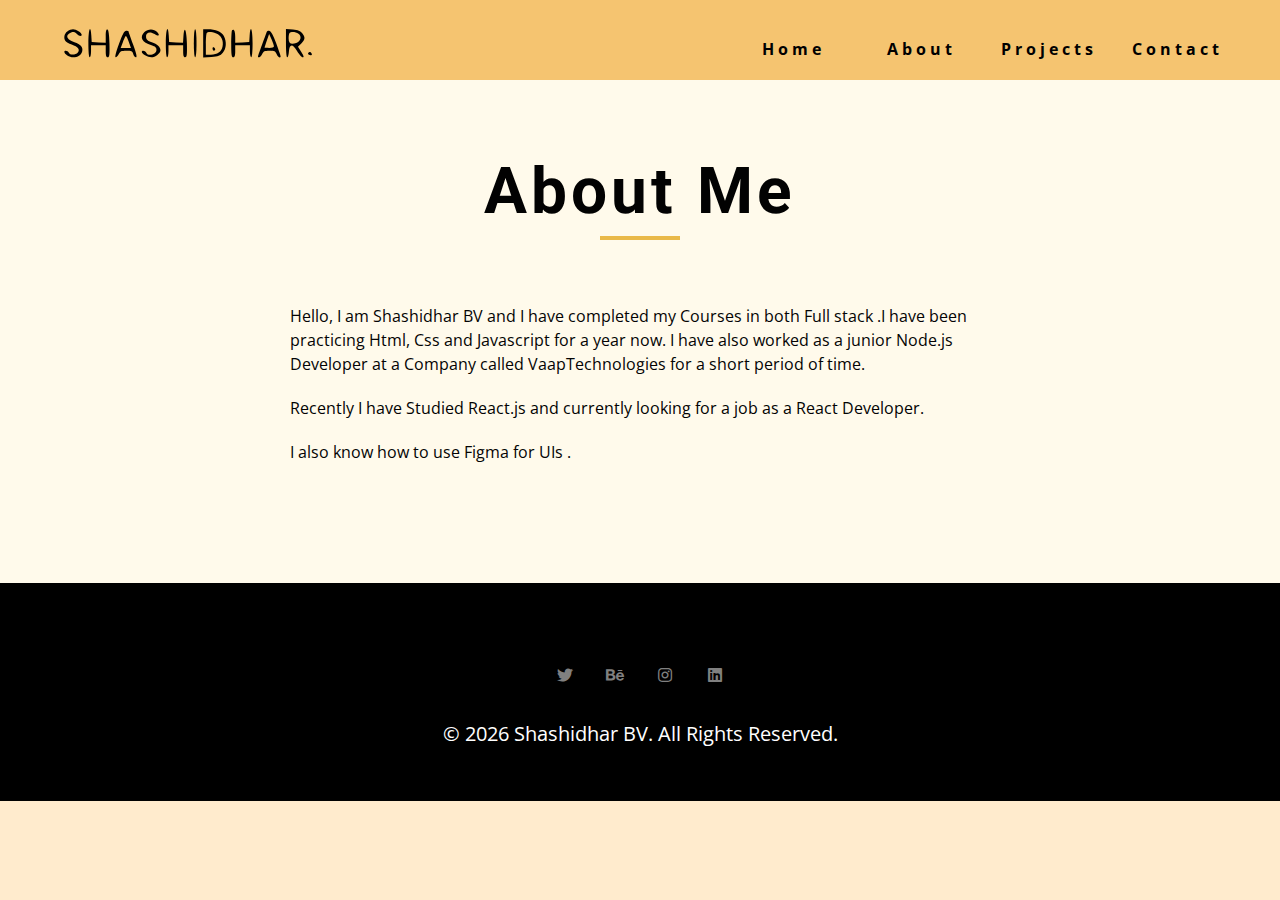
<file: about.html>
<!DOCTYPE html>
<html lang="en">
  <head>
    <meta charset="UTF-8" />
    <meta name="viewport" content="width=device-width, initial-scale=1.0" />
    <title>Shashidhar || about </title>
    <link
      rel="stylesheet"
      href="./fontawesome-free-5.12.1-web/css/all.min.css"
    />
    <!-- css -->
    <link rel="stylesheet" href="./css/styles.css" />
  </head>

  <body>
    <!-- navbar -->
    <nav class="nav" id="nav">
      <div class="nav-center">
        <!-- nav header -->
        <div class="nav-header">
          <a href="index.html">
            <img src="./images/shash.svg" class="nav-logo" alt="nav-logo" />
          </a>
          <button class="nav-btn" id="nav-btn">
            <i class="fas fa-bars"></i>
          </button>
        </div>
        <!-- nav links -->
        <ul class="nav-links">
          <li><a href="index.html">home</a></li>
          <li><a href="about.html">about</a></li>
          <li><a href="projects.html">projects</a></li>
          <li><a href="contact.html">contact</a></li>
        </ul>
      </div>
    </nav>
    <!-- end of navbar -->
    <!-- sidebar -->
    <aside class="sidebar" id="sidebar">
      <div>
        <button id="close-btn" class="close-btn">
          <i class="fas fa-times"></i>
        </button>
        <ul class="sidebar-links">
          <li><a href="index.html">home</a></li>
          <li><a href="about.html">about</a></li>
          <li><a href="projects.html">projects</a></li>
          <li><a href="contact.html">contact</a></li>
        </ul>
        <ul class="social-icons">
          <!-- single item -->
         <li>
            <a href="https://twitter.com/MrShashidhar" class="social-icon">
              <i class="fab fa-twitter"> </i>
            </a>
          </li>
          <li>
            <a href="https://www.behance.net/shashibv" class="social-icon">
              <i class="fab fa-behance"> </i>
            </a>
          </li>
          <li>
            <a
              href="https://www.instagram.com/shashidharbv/"
              class="social-icon"
            >
              <i class="fab fa-instagram"> </i>
            </a>
          </li>
          <li>
            <a
              href="https://www.linkedin.com/in/shashidhar30/"
              class="social-icon"
            >
              <i class="fab fa-linkedin"> </i>
            </a>
          </li>
          <!-- end of single item -->
        </ul>
      </div>
    </aside>
    <!-- end of sidebar -->

   

    <section class="section single-page">
      <div class="section-title">
        <h1>about me</h1>
        <div class="underline"></div>
      </div>
      <div class="section-center page-info">
     <p>Hello, I am  Shashidhar BV and I have completed my Courses in both
              Full stack .I have been practicing Html, Css
              and Javascript for a year now. I have also worked as a junior
              Node.js Developer at a Company called VaapTechnologies for a short period of time.
               </p>
              
            </p>
            Recently I have Studied React.js and
            currently looking for a job as a React Developer.</p>
            <p>I also know how to use Figma for UIs .</p>
      </div>
    </section>
   

     <!-- footer -->
    <footer class="footer">
      <ul class="social-icons">
        <!-- single item -->
        <li>
          <a href="https://twitter.com/MrShashidhar" class="social-icon">
            <i class="fab fa-twitter"> </i>
          </a>
        </li>
        <li>
          <a href="https://www.behance.net/shashibv" class="social-icon">
            <i class="fab fa-behance"> </i>
          </a>
        </li>
        <li>
          <a href="https://www.instagram.com/shashidharbv/" class="social-icon">
            <i class="fab fa-instagram"> </i>
          </a>
        </li>
        <li>
          <a
            href="https://www.linkedin.com/in/shashidhar30/"
            class="social-icon"
          >
            <i class="fab fa-linkedin"> </i>
          </a>
        </li>
        <!-- end of single item -->
      </ul>

      <p>&copy; <span id="date"></span> Shashidhar BV. all rights reserved.</p>
    </footer>
    <script src="./js/app.js"></script>
  </body>
</html>
</file>
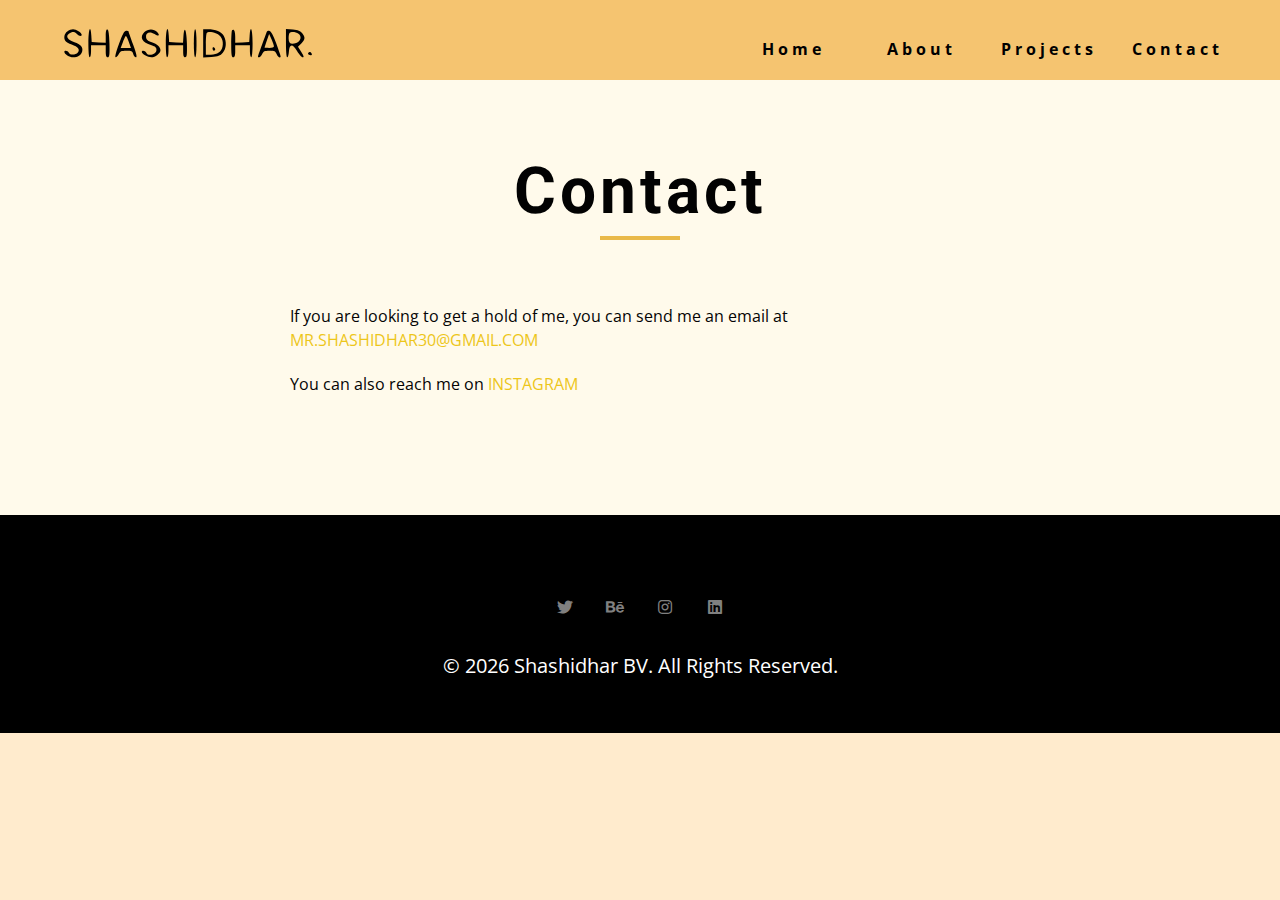
<file: contact.html>
<!DOCTYPE html>
<html lang="en">
  <head>
    <meta charset="UTF-8" />
    <meta name="viewport" content="width=device-width, initial-scale=1.0" />
    <title>shashidhar || contact</title>
    <link
      rel="stylesheet"
      href="./fontawesome-free-5.12.1-web/css/all.min.css"
    />
    <!-- css -->
    <link rel="stylesheet" href="./css/styles.css" />
  </head>

  <body>
    <!-- navbar -->
    <nav class="nav" id="nav">
      <div class="nav-center">
        <!-- nav header -->
        <div class="nav-header">
          <a href="index.html">
            <img src="./images/shash.svg" class="nav-logo" alt="nav-logo" />
          </a>
          <button class="nav-btn" id="nav-btn">
            <i class="fas fa-bars"></i>
          </button>
        </div>
        <!-- nav links -->
        <ul class="nav-links">
          <li><a href="index.html">home</a></li>
          <li><a href="about.html">about</a></li>
          <li><a href="projects.html">projects</a></li>
          <li><a href="contact.html">contact</a></li>
        </ul>
      </div>
    </nav>
    <!-- end of navbar -->
    <!-- sidebar -->
    <aside class="sidebar" id="sidebar">
      <div>
        <button id="close-btn" class="close-btn">
          <i class="fas fa-times"></i>
        </button>
        <ul class="sidebar-links">
          <li><a href="index.html">home</a></li>
          <li><a href="about.html">about</a></li>
          <li><a href="projects.html">projects</a></li>
          <li><a href="contact.html">contact</a></li>
        </ul>
        <ul class="social-icons">
          <!-- single item -->
          <li>
            <a href="https://twitter.com/MrShashidhar" class="social-icon">
              <i class="fab fa-twitter"> </i>
            </a>
          </li>
          <li>
            <a href="https://www.behance.net/shashibv" class="social-icon">
              <i class="fab fa-behance"> </i>
            </a>
          </li>
          <li>
            <a
              href="https://www.instagram.com/shashidharbv/"
              class="social-icon"
            >
              <i class="fab fa-instagram"> </i>
            </a>
          </li>
          <li>
            <a
              href="https://www.linkedin.com/in/shashidhar30/"
              class="social-icon"
            >
              <i class="fab fa-linkedin"> </i>
            </a>
          </li>
          <!-- end of single item -->
        </ul>
      </div>
    </aside>
    <!-- end of sidebar -->

    <section class="section single-page">
      <div class="section-title">
        <h1>Contact</h1>
        <div class="underline"></div>
      </div>
      <div class="section-center page-info">
        <p>
          If you are looking to get a hold of me, you can send me an email at
          <a style="color: rgb(237, 198, 26)" href="mailto:email@email.com"
            >mr.shashidhar30@gmail.com</a
          >
        </p>
        <p>
          You can also reach me on
          <a
            style="color: rgb(237, 198, 26)"
            href="https://www.instagram.com/shashidharbv/"
            >Instagram
          </a>
        </p>
      </div>
    </section>

    <!-- footer -->
    <footer class="footer">
      <ul class="social-icons">
        <!-- single item -->
        <li>
          <a href="https://twitter.com/MrShashidhar" class="social-icon">
            <i class="fab fa-twitter"> </i>
          </a>
        </li>
        <li>
          <a href="https://www.behance.net/shashibv" class="social-icon">
            <i class="fab fa-behance"> </i>
          </a>
        </li>
        <li>
          <a href="https://www.instagram.com/shashidharbv/" class="social-icon">
            <i class="fab fa-instagram"> </i>
          </a>
        </li>
        <li>
          <a
            href="https://www.linkedin.com/in/shashidhar30/"
            class="social-icon"
          >
            <i class="fab fa-linkedin"> </i>
          </a>
        </li>
        <!-- end of single item -->
      </ul>

      <p>&copy; <span id="date"></span> Shashidhar BV. all rights reserved.</p>
    </footer>
    <script src="./js/app.js"></script>
  </body>
</html>
</file>
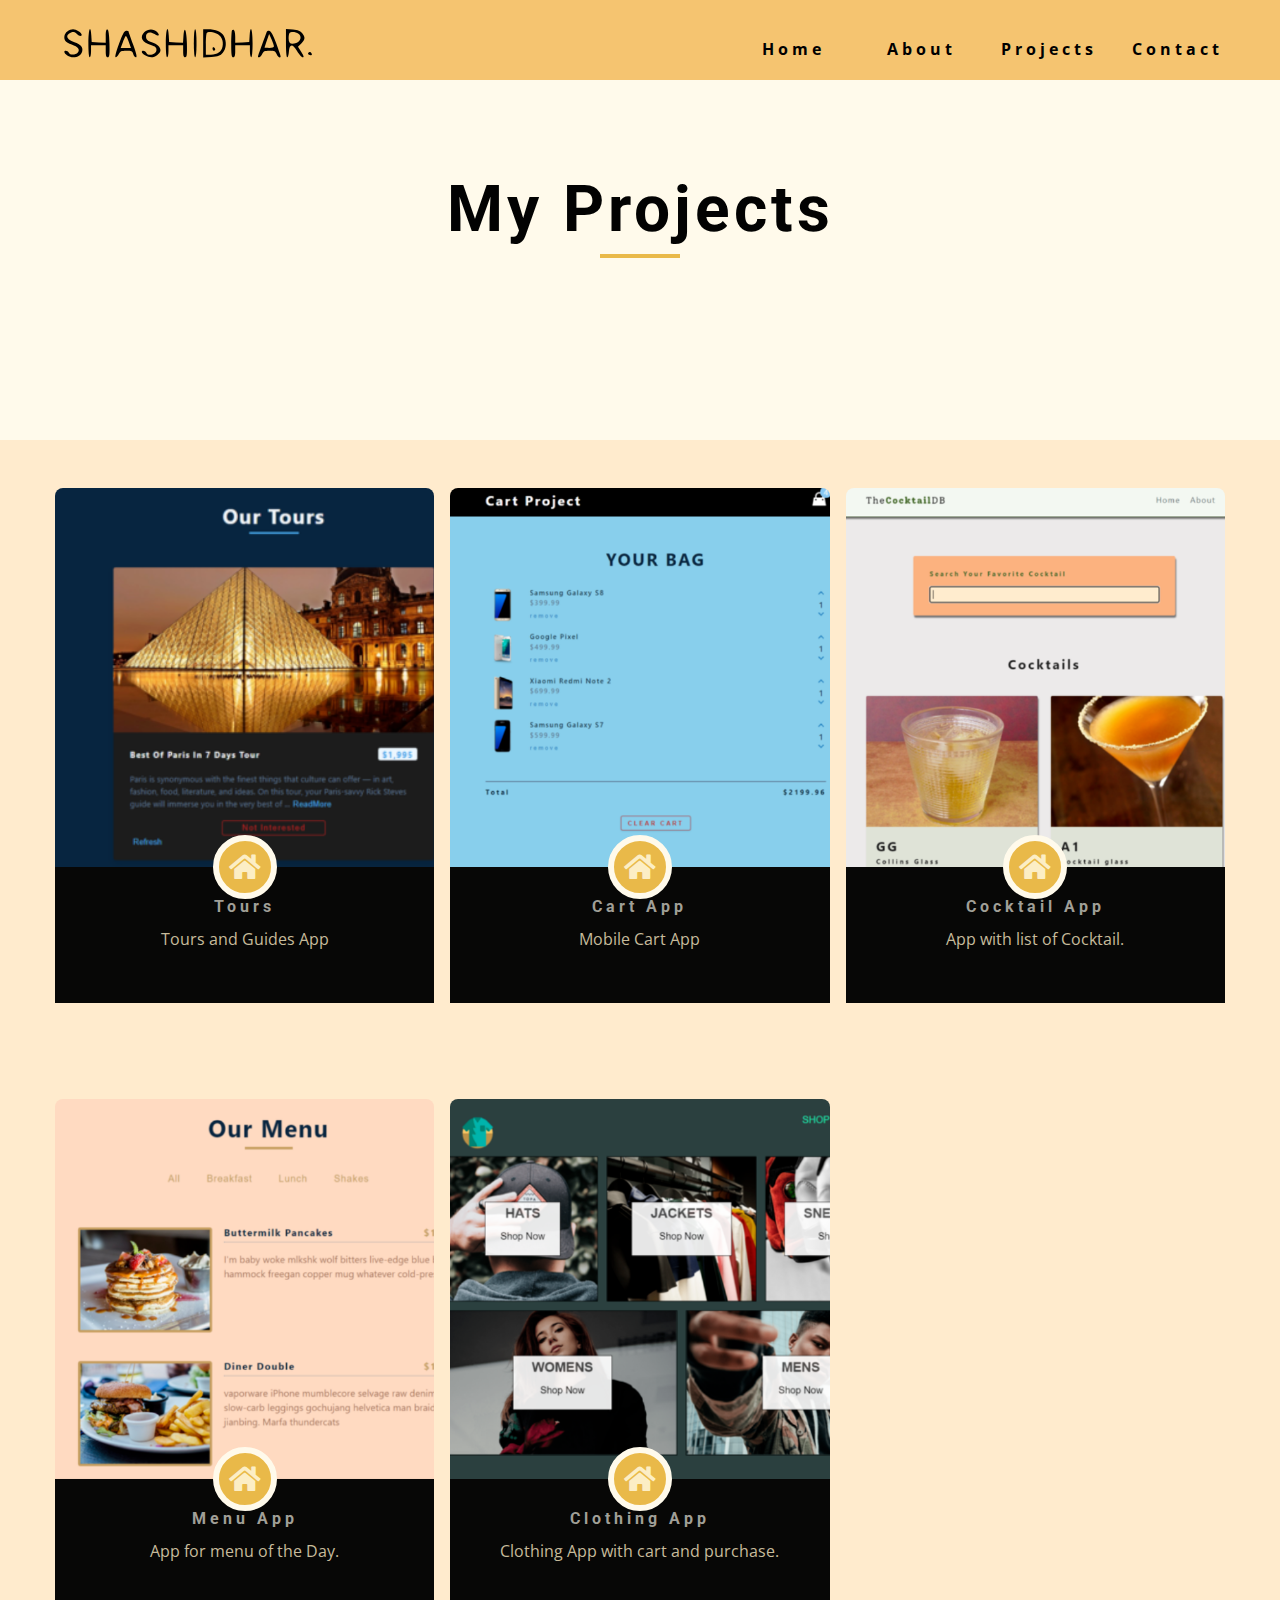
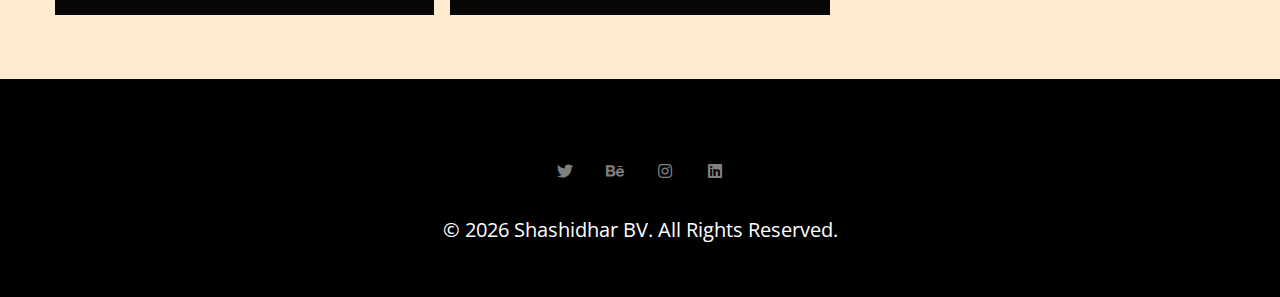
<file: projects.html>
<!DOCTYPE html>
<html lang="en">
  <head>
    <meta charset="UTF-8" />
    <meta name="viewport" content="width=device-width, initial-scale=1.0" />
    <title>Shashidhar || My projects</title>
    <link
      rel="stylesheet"
      href="./fontawesome-free-5.12.1-web/css/all.min.css"
    />
    <!-- css -->
    <link rel="stylesheet" href="./css/styles.css" />
  </head>

  <body>
    <!-- navbar -->
    <nav class="nav" id="nav">
      <div class="nav-center">
        <!-- nav header -->
        <div class="nav-header">
          <a href="index.html">
            <img src="./images/shash.svg" class="nav-logo" alt="nav-logo" />
          </a>
          <button class="nav-btn" id="nav-btn">
            <i class="fas fa-bars"></i>
          </button>
        </div>
        <!-- nav links -->
        <ul class="nav-links">
          <li><a href="index.html">home</a></li>
          <li><a href="about.html">about</a></li>
          <li><a href="projects.html">projects</a></li>
          <li><a href="contact.html">contact</a></li>
        </ul>
      </div>
    </nav>
    <!-- end of navbar -->
    <!-- sidebar -->
    <aside class="sidebar" id="sidebar">
      <div>
        <button id="close-btn" class="close-btn">
          <i class="fas fa-times"></i>
        </button>
        <ul class="sidebar-links">
          <li><a href="index.html">home</a></li>
          <li><a href="about.html">about</a></li>
          <li><a href="projects.html">projects</a></li>
          <li><a href="contact.html">contact</a></li>
        </ul>
        <ul class="social-icons">
          <!-- single item -->
          <li>
            <a href="https://twitter.com/MrShashidhar" class="social-icon">
              <i class="fab fa-twitter"> </i>
            </a>
          </li>
          <li>
            <a href="https://www.behance.net/shashibv" class="social-icon">
              <i class="fab fa-behance"> </i>
            </a>
          </li>
          <li>
            <a
              href="https://www.instagram.com/shashidharbv/"
              class="social-icon"
            >
              <i class="fab fa-instagram"> </i>
            </a>
          </li>
          <li>
            <a
              href="https://www.linkedin.com/in/shashidhar30/"
              class="social-icon"
            >
              <i class="fab fa-linkedin"> </i>
            </a>
          </li>
          <!-- end of single item -->
        </ul>
      </div>
    </aside>
    <!-- end of sidebar -->

    <!-- ############## -->
    <!-- ############## -->
    <!-- ############## -->
    <!-- ############## -->
    <header class="projects-hero">
      <!-- section title -->
      <div class="section-title">
        <h1>My Projects</h1>
        <div class="underline"></div>
      </div>
      <!-- end section title -->
    </header>
    <section class="section-title">
      <div class="section-center projects-page-center">
        <!-- single project 1-->
        <article>
          <div class="project-container">
            <img src="./images/Tours.png" alt="single project" />
            <a href="https://tours-0.netlify.app/" class="project-icon">
              <i class="fas fa-home"></i>
            </a>
          </div>
          <div class="project-details">
            <h4>Tours</h4>
            <p>Tours and Guides App</p>
            <!-- <div class="project-footer">
              <span>
                <i class="fab fa-github"></i>
              </span>
              <a href="link of actual git hub links">source code</a>
            </div> -->
          </div>
        </article>
        <!-- end of single project 2 -->
        <!-- single project -->
        <article>
          <div class="project-container">
            <img src="./images/cartproject.png" alt="single project" />
            <a href="https://cart-app-0.netlify.app" class="project-icon">
              <i class="fas fa-home"></i>
            </a>
          </div>
          <div class="project-details">
            <h4>Cart App</h4>
            <p>Mobile Cart App</p>
            <!-- <div class="project-footer">
              <span>
                <i class="fab fa-github"></i>
              </span>
              <a href="link of actual git hub links">source code</a>
            </div> -->
          </div>
        </article>
        <!-- end of single project -->
        <!-- single project 3-->
        <article>
          <div class="project-container">
            <img src="./images/cocktail.png" alt="single project" />
            <a href="your link" class="project-icon">
              <i class="fas fa-home"></i>
            </a>
          </div>
          <div class="project-details">
            <h4>Cocktail App</h4>
            <p>App with list of Cocktail.</p>
            <!-- <div class="project-footer">
              <span>
                <i class="fab fa-github"></i>
              </span>
              <a href="link of actual git hub links">source code</a>
            </div>
          </div> -->
        </article>
        <!-- end of single project  -->
        <!-- single project 4 -->
        <article>
          <div class="project-container">
            <img src="./images/Menu-pro.png" alt="single project" />
            <a href="https://menu-project-0.netlify.app" class="project-icon">
              <i class="fas fa-home"></i>
            </a>
          </div>
          <div class="project-details">
            <h4>Menu App</h4>
            <p>
              App for menu of the Day.
            </p>
            <!-- <div class="project-footer">
              <span>
                <i class="fab fa-github"></i>
              </span>
              <a href="link of actual git hub links">source code</a>
            </div>
          </div> -->
        </article>
        <!-- end of single project -->
        <!-- single project 5 -->
        <article>
          <div class="project-container">
            <img src="./images/Clothing-project.png" alt="single project" />
            <a href="https://my-clothing-app.netlify.app/" class="project-icon">
              <i class="fas fa-home"></i>
            </a>
          </div>
          <div class="project-details">
            <h4>Clothing App</h4>
            <p>
              Clothing App with cart and purchase. 
            </p>
            <!-- <div class="project-footer">
              <span>
                <i class="fab fa-github"></i>
              </span>
              <a href="link of actual git hub links">source code</a>
            </div>
          </div> -->
        </article>
        <!-- end of single project -->
        <!-- single project 6 -->
        <!-- <article>
          <div class="project-container">
            <img src="./images/Clothing-project.png" alt="single project" />
            <a href="your link" class="project-icon">
              <i class="fas fa-home"></i>
            </a>
          </div>
          <div class="project-details">
            <h4>project name</h4>
            <p>
              Lorem ipsum dolor sit amet 
            </p>
            <div class="project-footer">
              <span>
                <i class="fab fa-github"></i>
              </span>
              <a href="link of actual git hub links">source code</a>
            </div>
          </div> -->
        <!-- </article> -->
        <!-- end of single project -->
      </div>
    </section>

    <!-- ############## -->
    <!-- ############## -->
    <!-- ############## -->
    <!-- ############## -->

    <!-- footer -->
    <footer class="footer">
      <ul class="social-icons">
        <!-- single item -->
        <li>
          <a href="https://twitter.com/MrShashidhar" class="social-icon">
            <i class="fab fa-twitter"> </i>
          </a>
        </li>
        <li>
          <a href="https://www.behance.net/shashibv" class="social-icon">
            <i class="fab fa-behance"> </i>
          </a>
        </li>
        <li>
          <a href="https://www.instagram.com/shashidharbv/" class="social-icon">
            <i class="fab fa-instagram"> </i>
          </a>
        </li>
        <li>
          <a
            href="https://www.linkedin.com/in/shashidhar30/"
            class="social-icon"
          >
            <i class="fab fa-linkedin"> </i>
          </a>
        </li>
        <!-- end of single item -->
      </ul>

      <p>&copy; <span id="date"></span> Shashidhar BV. all rights reserved.</p>
    </footer>
    <script src="./js/app.js"></script>
  </body>
</html>
</file>
<file: css/styles.css>
/*
=============== 
Fonts
===============
*/
@import url('https://fonts.googleapis.com/css?family=Open+Sans|Roboto:400,700&display=swap');

/*
=============== 
Variables
===============
*/

:root {
  /* dark shades of primary color*/
  --clr-primary-1: hsl(43, 86%, 17%);
  --clr-primary-2: hsl(43, 77%, 27%);
  --clr-primary-3: hsl(43, 72%, 37%);
  --clr-primary-4: hsl(42, 63%, 48%);
  /* primary/main color */
  --clr-primary-5: hsl(42, 78%, 60%);
  /* lighter shades of primary color */
  --clr-primary-6: hsl(43, 89%, 70%);
  --clr-primary-7: hsl(43, 90%, 76%);
  --clr-primary-8: hsl(45, 86%, 81%);
  --clr-primary-9: hsl(45, 90%, 88%);
  --clr-primary-10: hsl(45, 100%, 96%);
  /* darkest grey - used for headings */
  --clr-grey-1: hsl(209, 61%, 16%);
  --clr-grey-2: hsl(211, 39%, 23%);
  --clr-grey-3: hsl(209, 34%, 30%);
  --clr-grey-4: hsl(209, 28%, 39%);
  /* grey used for paragraphs */
  --clr-grey-5: hsl(210, 22%, 49%);
  --clr-grey-6: hsl(209, 23%, 60%);
  --clr-grey-7: hsl(211, 27%, 70%);
  --clr-grey-8: hsl(210, 31%, 80%);
  --clr-grey-9: hsl(212, 33%, 89%);
  --clr-grey-10: hsl(210, 36%, 96%);
  --clr-white: #fff;
  --ff-primary: 'Roboto', sans-serif;
  --ff-secondary: 'Open Sans', sans-serif;
  --transition: all 0.3s linear;
  --spacing: 0.25rem;
  --radius: 0.5rem;
  --light-shadow: 0 5px 15px rgba(0, 0, 0, 0.1);
  --dark-shadow: 0 5px 15px rgba(0, 0, 0, 0.2);
  --max-width: 1170px;
}
/*
=============== 
Global Styles
===============
*/

*,
::after,
::before {
  margin: 0;
  padding: 0;
  box-sizing: border-box;
}
body {
  font-family: var(--ff-secondary);
  background: blanchedalmond;
  color: #020202;
  line-height: 1.5;
  font-size: 0.875rem;
}
ul {
  list-style-type: none;
}
a {
  text-decoration: none;
}
img:not(.nav-logo) {
  width: 100%;
  display: block;
}

h1,
h2,
h3,
h4 {
  letter-spacing: var(--spacing);
  text-transform: capitalize;
  line-height: 1.25;
  margin-bottom: 0.75rem;
  font-family: var(--ff-primary);
}
h1 {
  font-size: 3rem;
}
h2 {
  font-size: 2rem;
}
h3 {
  font-size: 1.25rem;
}
h4 {
  font-size: 0.875rem;
}
p {
  margin-bottom: 1.25rem;
  color: #040404;
}
@media screen and (min-width: 800px) {
  h1 {
    font-size: 4rem;
  }
  h2 {
    font-size: 2.5rem;
  }
  h3 {
    font-size: 1.75rem;
  }
  h4 {
    font-size: 1rem;
  }
  body {
    font-size: 1rem;
  }
  h1,
  h2,
  h3,
  h4 {
    line-height: 1;
  }
}
/*  global classes */

.btn {
  text-transform: uppercase;
  background: var(--clr-primary-5);
  color: var(--clr-primary-1);
  padding: 0.375rem 0.75rem;
  letter-spacing: var(--spacing);
  display: inline-block;
  font-weight: 700;
  transition: var(--transition);
  font-size: 0.875rem;
  border: 2px solid transparent;
  cursor: pointer;
  box-shadow: 0 1px 3px rgba(0, 0, 0, 0.2);
  border-radius: var(--radius);
}
.btn:hover {
  color: var(--clr-primary-1);
  background: var(--clr-primary-7);
}
/* section */
.section {
  padding: 5rem 0;
}

.section-center {
  width: 90vw;
  margin: 0 auto;
  max-width: 1170px;
}
@media screen and (min-width: 992px) {
  .section-center {
    width: 95vw;
  }
}
/* added during recording */

.underline {
  width: 5rem;
  height: 0.25rem;
  margin-bottom: 1.25rem;
  background: hsl(42, 78%, 60%);
  margin-left: auto;
  margin-right: auto;
}

.section-title {
  margin-bottom: 4rem;
  text-align: center;
}

.bg-grey {
  /* background: rgb(241, 224, 199); */
  background: rgb(247, 233, 212);
}

/*
=============== 
Navbar
===============
*/

.nav-links {
  display: none;
}
.nav {
  height: 5rem;
  padding: 1rem;
  display: grid;
  align-items: center;
  transition: var(--transition);
}

.nav-center {
  width: 100%;
  max-width: 1170px;
  margin: 0 auto;
}

.nav-header {
  display: grid;
  grid-template-columns: auto 1fr;
  align-items: center;
}

.nav-btn {
  background: transparent;
  border-color: transparent;
  color: var(--clr-primary-1);
  font-size: 2rem;
  cursor: pointer;
  /* justify-content : space-between  */
  justify-self: end;
}

@media screen and (min-width: 768px) {
  .nav {
    background: #f1b347b1;
  }
  .nav-btn {
    display: none;
  }

  .nav-links {
    display: grid;
    grid-template-columns: repeat(4, 1fr);
    justify-items: center;
    -moz-column-gap: 2rem;
    column-gap: 2rem;
    justify-self: end;
  }

  .nav-links a {
    text-transform: capitalize;
    color: black;
    /* color: var(--clr-primary-4); */
    font-weight: bold;
    letter-spacing: var(--spacing);
    transition: var(--transition);
  }

  .nav-links a:hover {
    color: rgb(255, 157, 0);
  }
  .nav-center {
    display: grid;
    grid-template-columns: auto 1fr;
    align-items: center;
  }
}

/* fixed nav bar */
.navbar-fixed {
  position: fixed;
  top: 0;
  left: 0;
  width: 100%;
  background: blanchedalmond;
  z-index: 2;
  box-shadow: grey;
}

/*
=============== 
Sidebar
===============
*/

.sidebar {
  position: fixed;
  top: 0;
  left: 0;
  width: 100%;
  height: 100%;
  background: #514a4c;
  z-index: 4;
  display: grid;
  /* align-items: center;
  justify-content: center; */
  place-items: center;
  transition: var(--transition);
  /* add later */
  transform: translateX(-100%);
}

.show-sidebar {
  transform: translate(0);
}

.sidebar-links {
  text-align: center;
}

.sidebar-links a {
  font-size: 2rem;
  text-transform: capitalize;
  color: var(--clr-grey-10);
  letter-spacing: var(--spacing);
  display: inline-block;
  margin-bottom: 1.5rem;

  text-decoration: none;
  color: inherit;
}

.sidebar-links a:hover {
  color: var(--clr-grey-4);
}

.social-icons {
  display: grid;
  margin-top: 3rem;
  width: 20 rem;
  grid-template-columns: repeat(4, 1fr);
  justify-items: center;
}

.social-icon {
  font-size: 1.5 rem;
  color: var(--clr-grey-7);
  transition: var(--transition);
}

.social-icon:hover {
  color: var(--clr-grey-3);
}

.close-btn {
  position: absolute;
  top: 1rem;
  right: 1rem;
  font-size: 3rem;
  background: transparent;
  border: transparent;
  transition: var(--transition);
  color: rgb(87, 62, 62);
  cursor: pointer;
}

.close-btn:hover {
  color: rgb(237, 28, 45);
}

/*
=============== 
Hero
===============
*/
/* underline added to globals */

.hero .underline {
  margin-bottom: 0.5rem;
  margin-left: 0;
}

.hero-img {
  display: none;
}

.hero {
  background: blanchedalmond;
}

.hero-center {
  min-height: 90vh;
  display: grid;
  place-items: center;
}

.hero-info h4 {
  color: grey;
}

.hero-icon {
  justify-items: start;
  font-size: 1.3rem;
}

.hero-btn {
  margin-top: 1.25rem;
}

@media screen and (min-width: 902px) {
  .hero-img {
    display: block;
    position: relative;
  }
  .hero-center {
    grid-template-columns: 1fr 1fr;
  }

  .hero-img::before {
    content: '';
    position: absolute;
    width: 100%;
    height: 100%;
    border: 0.25rem solid rgb(93, 93, 88);
    top: 2rem;
    right: -2rem;
    border-radius: var(--radius);
  }
}
.hero-photo {
  max-width: 20rem;
  max-height: 30rem;
  -o-object-fit: cover;
  object-fit: cover;
  border-radius: var(--radius);
  position: relative;
}
/*
=============== 
About
===============
*/
/* section title added to globals */

/* .section-about {
  height: 2rem;
} */

.about-title {
  text-align: left;
  margin-bottom: 2rem;
}

.about-title .underline {
  margin-left: 0;
}

.about-center {
  display: grid;
  gap: 3rem 2rem;
}

.about-img {
  justify-self: center;
}

@media screen and (min-width: 992px) {
  .about-center {
    grid-template-columns: 1fr 1fr;
  }

  .about-img {
    position: relative;
    height: 20rem;
  }

  .about-img::before {
    content: '';
    position: absolute;
    width: 100%;
    height: 100%;
    border: 0.25rem solid rgb(93, 93, 88);
    left: -2rem;
    top: -2rem;
    border-radius: var(--radius);
  }

  .about-info {
    align-self: center;
  }
}

/*
=============== 
Services
===============
*/
/* bg-grey in globals */

.services {
  background: rgb(34, 33, 33);
  color: white;
  padding: 3rem 1.5rem;
  margin-bottom: 2rem;
  border-radius: var(--radius);
  text-align: center;
  transition: var(--transition);
}
.services p {
  color: white;
  transition: var(--transition);
}

.service-icon {
  font-size: 1.5rem;
  margin-bottom: 1.5rem;
}

.services .underline {
  color: black;
  width: 3rem;
  height: 0.12rem;
  transition: var(--transition);
}

.services:hover {
  background: rgb(232, 198, 131);
  color: black;
}

.services:hover .underline {
  background: rgb(255, 6, 6);
}
.services:hover p {
  color: rgb(47, 48, 48);
}

@media screen and (min-width: 676px) {
  .services-center {
    display: grid;
    grid-template-columns: 1fr 1fr;
    -moz-column-gap: 2rem;
    column-gap: 2rem;
  }
}
@media screen and (min-width: 992px) {
  .services-center {
    display: grid;
    grid-template-columns: 1fr 1fr;
    /* grid-template-columns: 1fr 1fr 1fr; */
    -moz-column-gap: 2rem;
    column-gap: 2rem;
  }
}

/* small screen layout setup */

/* =============== 
Projects/latest works */

/* =============== */
.section-projects {
  padding-top: 5rem;
  padding-bottom: 5rem;
}

.projects-text {
  width: 85vw;
  max-width: 30rem;
  margin: 0 auto;
}

.project {
  position: relative;
  background: rgb(137, 134, 130);
  border-radius: var(--radius);
  margin-bottom: 2rem;
}

.project-info {
  text-align: center;
  color: var(--clr-white);
  position: absolute;
  top: 50%;
  left: 50%;
  transform: translate(-50%, -50%);
  transition: var(--transition);
  opacity: 0;
}

.project-info p {
  text-transform: capitalize;
  color: var(--clr-white);
}

.project:hover .project-info {
  opacity: 1;
}

.project-img {
  transition: var(--transition);
  border-radius: var(--radius);
  height: 15rem;
  -o-object-fit: cover;
  object-fit: cover;
}

.project:hover .project-img {
  opacity: 0.1;
}

.project::after {
  content: '';
  position: absolute;
  top: 0;
  left: 0;
  width: 100%;
  height: 100%;
  border: 0.25rem solid rgb(236, 181, 63);
  border-radius: var(--radius);
  transition: var(--transition);
  opacity: 0;
}

.project:hover::after {
  opacity: 1;
  transform: scale(0.8);
}

@media screen and (min-width: 670px) {
  .projects-center {
    display: grid;
    grid-template-columns: 1fr 1fr;
    -moz-column-gap: 2rem;
    column-gap: 2rem;
  }
}
@media screen and (min-width: 992px) {
  .projects-center {
    grid-template-columns: repeat(3, 1fr);
  }
}
@media screen and (min-width: 1170px) {
  .projects-center {
    grid-template-columns: 200px 200px;
    gap: 1rem;
    grid-template-areas:
      'a b d'
      'a c d';
  }
  .project-img {
    height: 100%;
  }
  .project {
    height: 100%;
  }
  .project-1 {
    grid-area: a;
  }
  .project-2 {
    grid-area: b;
  }
  .project-3 {
    grid-area: c;
  }
  .project-4 {
    grid-area: d;
  }
}

/* =============== 
Connect
=============== */

.connect {
  min-height: 40vh;
  position: relative;
  padding: 10rem 0 5rem 0;
  margin: 5rem 0;
}

.video-container {
  position: absolute;
  top: 0;
  left: 0;
  width: 100%;
  height: 100%;
  -o-object-fit: cover;
  object-fit: cover;
  z-index: -2;
}

.connect::after {
  content: '';
  position: absolute;
  top: 0;
  left: 0;
  width: 100%;
  height: 100%;
  background: rgb(251, 244, 185);
  /* background: rgba(0,0, 0.6) */
  opacity: 0.8;
  z-index: -1;
}

.connect {
  display: grid;
  place-items: center;
}

.video-banner .section-title {
  margin-bottom: 2rem;
}

.video-text {
  max-width: 30rem;
  max-height: 20rem;
}

.video-banner {
  background: rgb(252, 237, 196);
  padding: 3rem 5rem 4rem 5rem;
  text-align: center;
  -webkit-clip-path: polygon(
    0% 15%,
    15% 15%,
    15% 0%,
    85% 0%,
    85% 15%,
    100% 15%,
    100% 85%,
    85% 85%,
    85% 100%,
    15% 100%,
    15% 85%,
    0% 85%
  );
  clip-path: polygon(
    0% 15%,
    15% 15%,
    15% 0%,
    85% 0%,
    85% 15%,
    100% 15%,
    100% 85%,
    85% 85%,
    85% 100%,
    15% 100%,
    15% 85%,
    0% 85%
  );
}
.connect {
  -webkit-clip-path: polygon(
    50% 9%,
    80% 10%,
    100% 35%,
    100% 70%,
    80% 90%,
    50% 90%,
    20% 90%,
    0% 70%,
    0% 35%,
    20% 10%
  );
  clip-path: polygon(
    50% 9%,
    80% 10%,
    100% 35%,
    100% 70%,
    80% 90%,
    50% 90%,
    20% 90%,
    0% 70%,
    0% 35%,
    20% 10%
  );
}
/* end of connect */

/* =============== 
Skills
=============== */
@media screen and (min-width: 768px) {
  .skills-center {
    display: grid;
    gap: 1rem;
    grid-template-columns: 1fr 1fr;
  }
}

.skills {
  background: rgb(247, 233, 212);
}

.skills h3 {
  margin: 1.5rem 0;
  color: #d77a10;
}

.skill {
  margin-bottom: 1.25rem;
}

.skill p {
  margin-bottom: 0.5rem;
  text-transform: capitalize;
  color: rgb(99, 82, 5);
}

.skill-container {
  background: rgb(116, 115, 114);
  height: 1.2rem;
  width: 100%;
  border-radius: var(--radius);
  position: relative;
}

.skill-value {
  position: absolute;
  border-radius: var(--radius);
  top: 0;
  left: 0;
  background-color: #322905;
  height: 100%;
  width: 50%;
}

.value-30 {
  width: 30%;
}
.value-40 {
  width: 40%;
}
.value-50 {
  width: 50%;
}
.value-60 {
  width: 60%;
}
.value-70 {
  width: 70%;
}

.skill-text {
  position: absolute;
  top: -2rem;
  left: 50%;
  transform: translateX(50%);
}
.skill-text-30 {
  left: 30%;
}
.skill-text-40 {
  left: 40%;
}
.skill-text-50 {
  left: 50%;
}
.skill-text-60 {
  left: 60%;
}
.skill-text-70 {
  left: 70%;
}

/* =============== 
Timeline
=============== */

/* .section .timeline {
  height: 50rem;
  
} */

.timeline-center {
  width: 40vw;
  max-width: 40rem;
  color: goldenrod;
}

.timeline-item {
  border-top: 2px dashed rgb(0, 0, 0);
  margin: 0;
  padding: 4rem 2rem;
  position: relative;
}

.timeline p {
  margin-bottom: 0;
  color: rgb(7, 30, 32);
}

.timeline-item:nth-child(even) {
  border-left: 2px dashed rgb(1, 1, 1);
  border-top-left-radius: 2rem;
  border-bottom-left-radius: 2rem;
  margin-right: 2rem;
  padding-right: 0;
}
.timeline-item:nth-child(odd) {
  border-right: 2px dashed rgb(1, 1, 1);
  border-top-right-radius: 2rem;
  border-bottom-right-radius: 2rem;
  margin-left: 2rem;
  padding-left: 0;
}

.timeline-item:first-child {
  border-top: 0;
  border-top-right-radius: 0;
}
.timeline-item:last-child {
  border-bottom-right-radius: 0;
}

.number {
  position: absolute;
  top: 50%;
  transform: translate(-50%, -50%);
  margin-bottom: 0;
  background: black;
  width: 2rem;
  height: 2rem;
  border-radius: 50%;
  display: grid;
  place-items: center;
  color: gold;
  font-weight: bold;
}

.timeline-item:nth-child(even) .number {
  left: 0;
}
.timeline-item:nth-child(odd) .number {
  right: 0;
  transform: translate(50%, -50%);
}

/*
=============== 
Blog
===============
*/
.blog {
  background: rgb(247, 233, 212);
}

.card {
  height: 27rem;
  position: relative;
  perspective: 1500px;
}
.card-side {
  -webkit-backface-visibility: hidden;
  backface-visibility: hidden;
  transition: all 2s linear;
  position: absolute;
  top: 0;
  left: 0;
  width: 100%;
  height: 100%;
  border-radius: var(--radius);
  -webkit-transform: translate3d(0, 0, 0);
  visibility: visible;
}

.card-front {
  background: rgb(255, 255, 255);
}

.card-back {
  background: rgb(54, 48, 32);
  transform: rotateY(180deg);
  display: grid;
  place-items: center;
}

.card:hover .card-front {
  transform: rotateY(-180deg);
}

.card:hover .card-back {
  transform: rotateY(0);
}

.card-front img {
  height: 13rem;
  -o-object-fit: cover;
  object-fit: cover;
  border-top-left-radius: var(--radius);
  border-top-right-radius: var(--radius);
}

.card-footer {
  display: grid;
  grid-template-columns: auto 1fr;
  place-items: center;
}

/* rest of the styles */

.card-info {
  padding: 1rem 1.5rem;
  color: rgb(0, 0, 0);
}
.card-info p {
  color: rgb(0, 0, 0);
}

.card-footer img {
  width: 2rem;
  height: 2rem;
  -o-object-fit: cover;
  object-fit: cover;
  border-radius: 50%;
}

.card-footer p {
  margin-bottom: 0;
  text-transform: uppercase;
  justify-self: end;
  color: rgb(0, 0, 0);
  font-size: 0.85rem;
}

.blog-center {
  display: grid;
  grid-template-columns: repeat(auto-fill, minmax(330px, 1fr));
  gap: 3rem 1rem;
}
/*
=============== 
Footer
===============
*/
.footer {
  padding-bottom: 2rem;
  padding-top: 2rem;
  background: black;
  display: grid;
  place-items: center;
}

.footer .social-icons {
  margin-bottom: 2rem;
  gap: 2rem;
}

.footer .social-icon {
  color: grey;
}
.footer .social-icon:hover {
  color: rgb(235, 176, 12);
  font-size: 1.5rem;
}

.footer p {
  font-size: 1.25rem;
  text-transform: capitalize;
  color: white;
  font-style: bold;
}

/*
=============== 
Single Page
===============
*/
.single-page {
  background: var(--clr-primary-10);
  min-height: calc(100vh - 5rem -198px);
}

.page-info {
  max-width: 700px;
  padding-bottom: 1.2rem;
}

.page-info a {
  text-transform: uppercase;
  color: #33322e;
  transition: var(--transition);
  padding-bottom: 10rem;
}

.page-info a:hover {
  color: #ed8610;
}

/*
=============== 
Project Page
===============
*/
.projects-hero {
  height: 40vh;
  background: var(--clr-primary-10);
  display: grid;
  place-items: center;
}

.project-hero .section-title {
  margin-bottom: 0;
}

.single-project {
  background: var(--clr-primary-10);
  border-radius: var(radius);
}

.project-container img {
  border-top-left-radius: var(--radius);
  border-top-right-radius: var(--radius);
}

.project-container {
  position: relative;
  padding-top: 3rem;
}

.project-icon {
  position: absolute;
  font-size: 1.75rem;
  bottom: 0;
  left: 50%;
  transform: translate(-50%, 50%);
  width: 4rem;
  height: 4rem;
  display: grid;
  place-items: center;
  background: var(--clr-primary-5);
  border-radius: 50%;
  color: var(--clr-primary-9);
  border: 0.375rem solid var(--clr-primary-10);
}

.project-details {
  padding: 2rem 1.5rem;
  background: rgb(7, 7, 6);
  color: rgb(160, 159, 151);
}

.project-details p {
  color: rgb(198, 187, 155);
  justify-self: center;
}

.project-footer {
  display: grid;
  grid-template-columns: 1fr 1fr;
  color: rgb(251, 189, 31);
}

.project-footer a {
  color: var(--clr-primary-5);
  text-transform: capitalize;
  transition: var(--transition);
  justify-self: end;
}

.project-footer a:hover {
  color: grey;
}

.project-footer span {
  justify-self: left;
}

.projects-page-center {
  display: grid;
  grid-template-columns: repeat(auto-fill, minmax(330px, 1fr));
  gap: 3rem 1rem;
}
</file>
